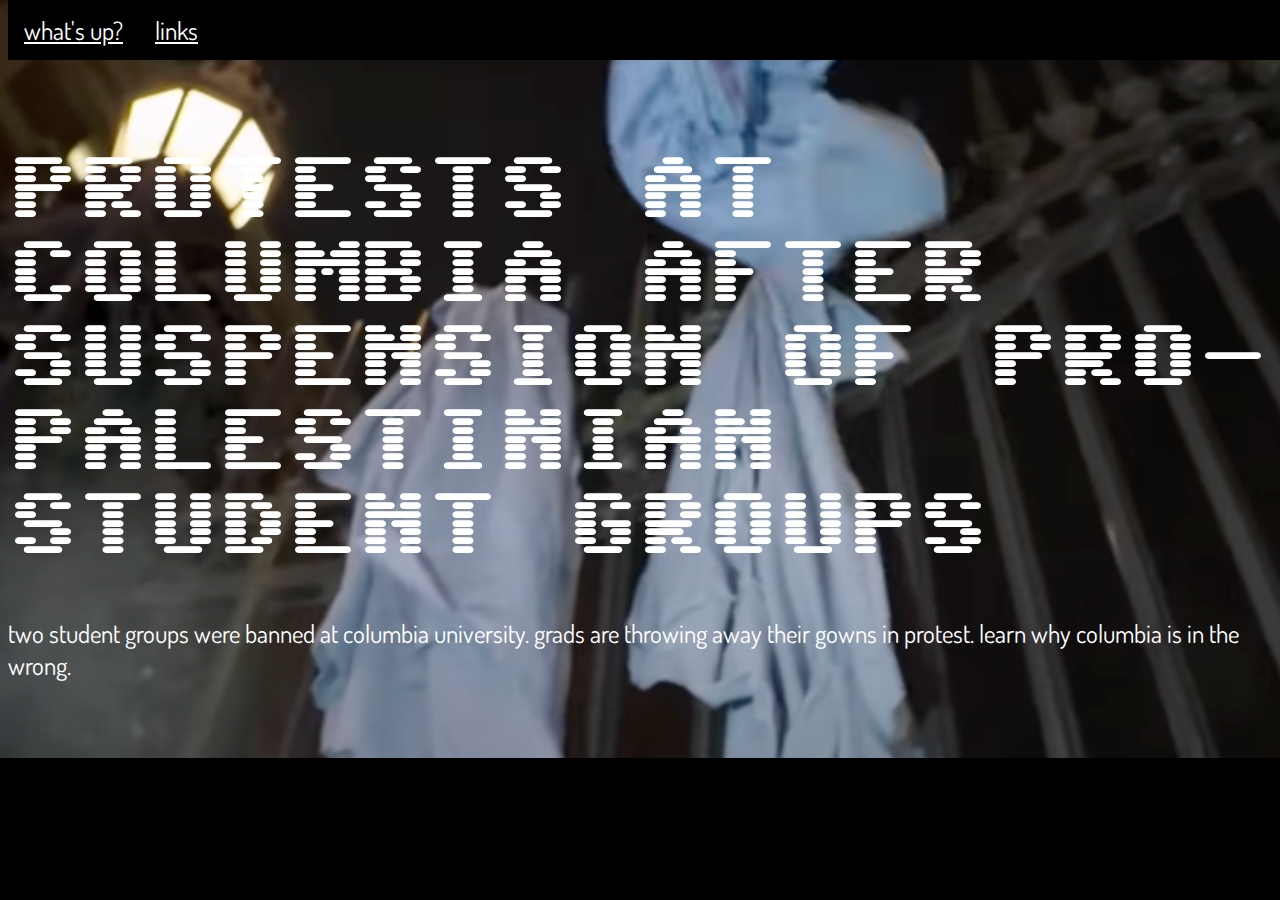
<file: index.html>
<!DOCTYPE html>
<html>
<head>
	<meta charset="utf-8">
	<meta name="viewport" content="width=device-width, initial-scale=1">
	<link rel="stylesheet" type="text/css" href="style.css">
	<link href="https://fonts.googleapis.com/css2?family=Sixtyfour&display=swap" rel="stylesheet">
	<link href="https://fonts.googleapis.com/css2?family=Dosis:wght@300&display=swap" rel="stylesheet">
	<title>issue website</title>
</head>
<body>

<h1>PROTESTS AT COLUMBIA AFTER SUSPENSION OF PRO-PALESTINIAN STUDENT GROUPS</h1>

<p>two student groups were banned at columbia university. grads are throwing away their gowns in protest. learn why columbia is in the wrong.</p>

<ul>
	<li><a href="pg2.html">what's up?</a></li>
	<li><a href="pg1.html">links</a></li>
</ul>

</body>
</html>
</file>
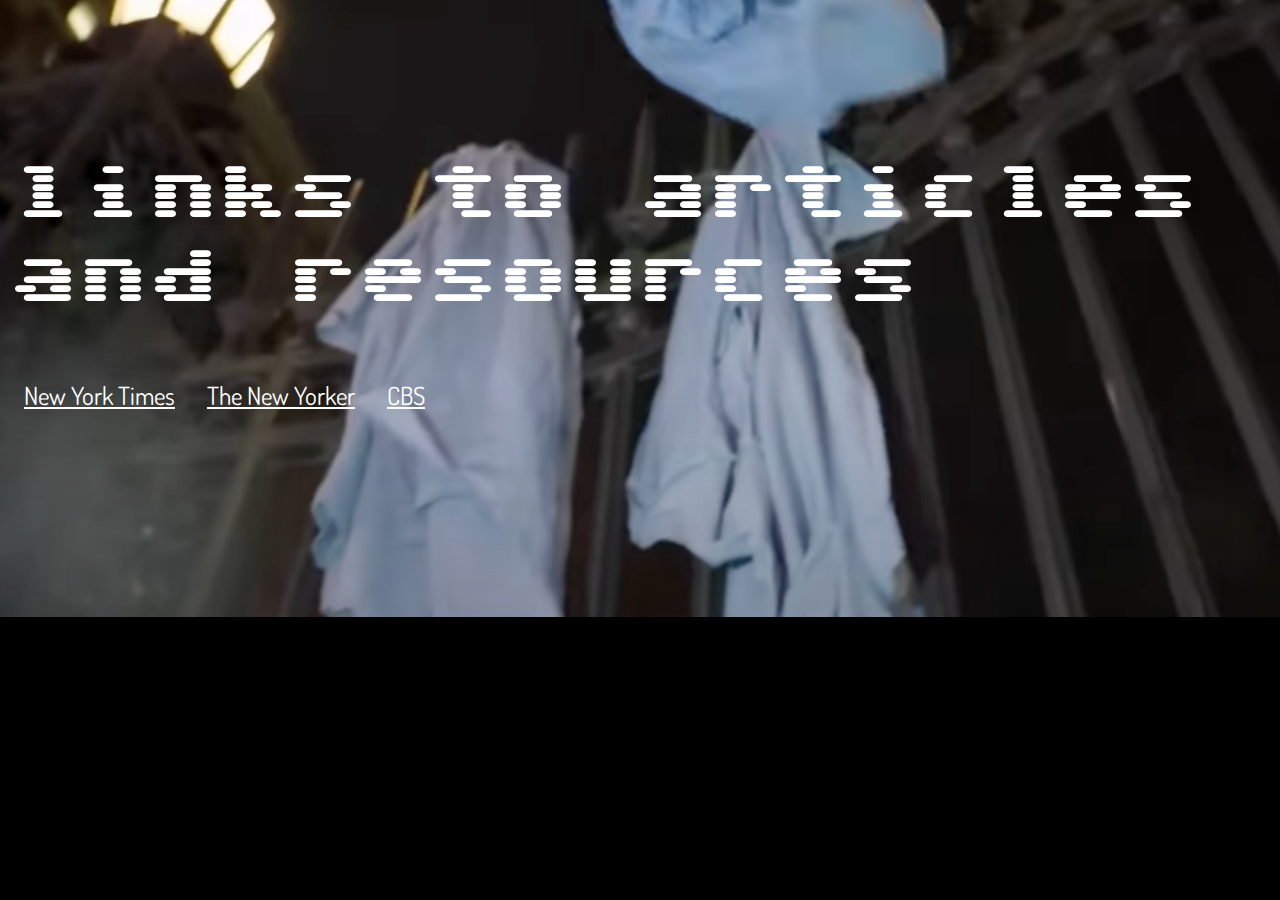
<file: pg1.html>
<!DOCTYPE html>
<html>
<head>
	<meta charset="utf-8">
	<meta name="viewport" content="width=device-width, initial-scale=1">
	<link href="https://fonts.googleapis.com/css2?family=Sixtyfour&display=swap" rel="stylesheet">
	<link href="https://fonts.googleapis.com/css2?family=Dosis:wght@300&display=swap" rel="stylesheet">
	<link rel="stylesheet" type="text/css" href="style.css">
	<title>pg1</title>
</head>
<body>

	<h1>links to articles and resources</h1>

	<li><a href="https://www.nytimes.com/2023/11/15/nyregion/columbia-university-ban-student-groups-israel-hamas-war.html">New York Times</a></li>
	<li><a href="https://www.newyorker.com/news/our-local-correspondents/columbia-suspended-pro-palestine-student-groups-the-faculty-revolted#:~:text=Palestine%20Student%20Groups.-,The%20Faculty%20Revolted,think%20it%27s%20gone%20too%20far.">The New Yorker</a></li>
<li><a href="https://www.cbsnews.com/newyork/news/columbia-university-student-groups-suspended-students-for-justice-in-palestine-jewish-voice-for-peace/">CBS</a></li>


</body>
</html>
</file>
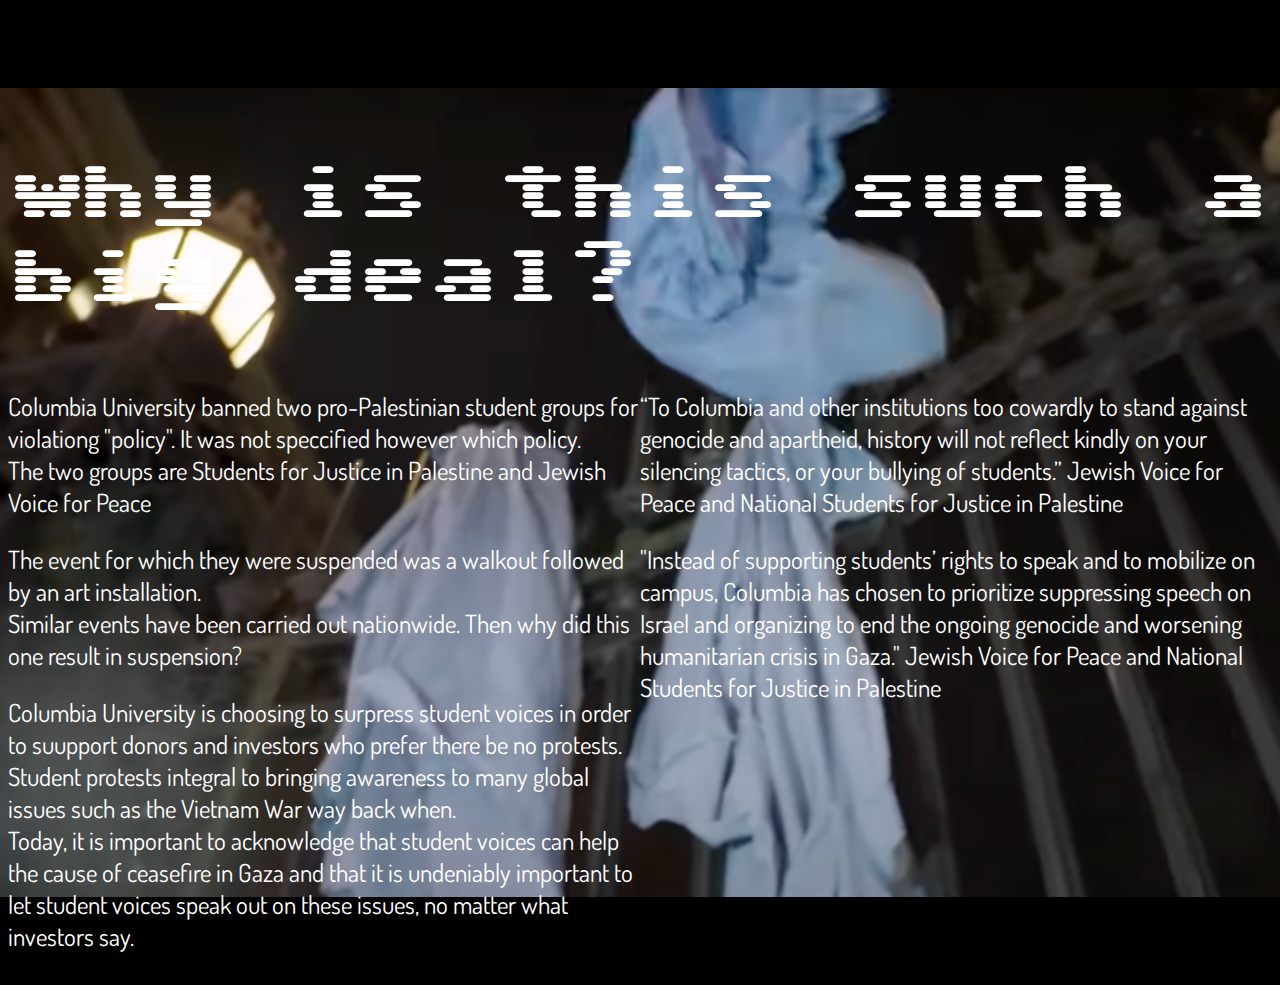
<file: pg2.html>
<!DOCTYPE html>
<html>
<head>
	<meta charset="utf-8">
	<meta name="viewport" content="width=device-width, initial-scale=1">
	<link href="https://fonts.googleapis.com/css2?family=Sixtyfour&display=swap" rel="stylesheet">
	<link href="https://fonts.googleapis.com/css2?family=Dosis:wght@300&display=swap" rel="stylesheet">
	<link rel="stylesheet" type="text/css" href="style.css">
	<title>pg 2</title>
</head>
<body>

<h1>why is this such a big deal?</h1>

<div class="row">
	<div class="column">
		<p> Columbia University banned two pro-Palestinian student groups for violationg "policy". It was not speccified however which policy. <br>
	The two groups are Students for Justice in Palestine and Jewish Voice for Peace</p>

	<p>The event for which they were suspended was a walkout followed by an art installation. <br>
	Similar events have been carried out nationwide. Then why did this one result in suspension?</p>

	<p>Columbia University is choosing to surpress student voices in order to suupport donors and investors who prefer there be no protests. <br>
		Student protests integral to bringing awareness to many global issues such as the Vietnam War way back when.<br>
	Today, it is important to acknowledge that student voices can help the cause of ceasefire in Gaza and that it is undeniably important to let student voices speak out on these issues, no matter what investors say.</p>
	</div>
	<div class="column">
		<p>“To Columbia and other institutions too cowardly to stand against genocide and apartheid, history will not reflect kindly on your silencing tactics, or your bullying of students.” Jewish Voice for Peace and National Students for Justice in Palestine</p>

	<p>"Instead of supporting students’ rights to speak and to mobilize on campus, Columbia has chosen to prioritize suppressing speech on Israel and organizing to end the ongoing genocide and worsening humanitarian crisis in Gaza." Jewish Voice for Peace and National Students for Justice in Palestine</p>
	</div>
</div>




</body>
</html>
</file>
<file: style.css>
body {
	background-image: url("gowns.jpg");
	background-color: black;
	background-repeat: no-repeat;
	background-size: 120%;
	background-position: center;
}

h1 {
	font-family: 'Sixtyfour', sans-serif;
	color: white;
	font-size: 70px;
	line-height: 1.2;
	margin-top: 150px;
}

.column {
	float: left;
	width: 50%;
}

.row:after {
	content: "";
	display: table;
	clear: both;
}

p {
	color: white;
	font-family: 'Dosis', sans-serif;
	font-size: 25px;
}

ul {
	list-style-type: none;
  margin: 0;
  padding: 0;
  background-color: black;
  overflow: hidden;
  position: fixed;
  top: 0;
  width: 100%;
}

li {
  display: inline;
  float: left;
}

li a {
	color: white;
	font-family: 'Dosis', sans-serif;
	font-size: 25px;
	display: block;
	text-align: center;
	padding: 14px 16px;
}



a:hover {
	color: royalblue;
}
</file>
